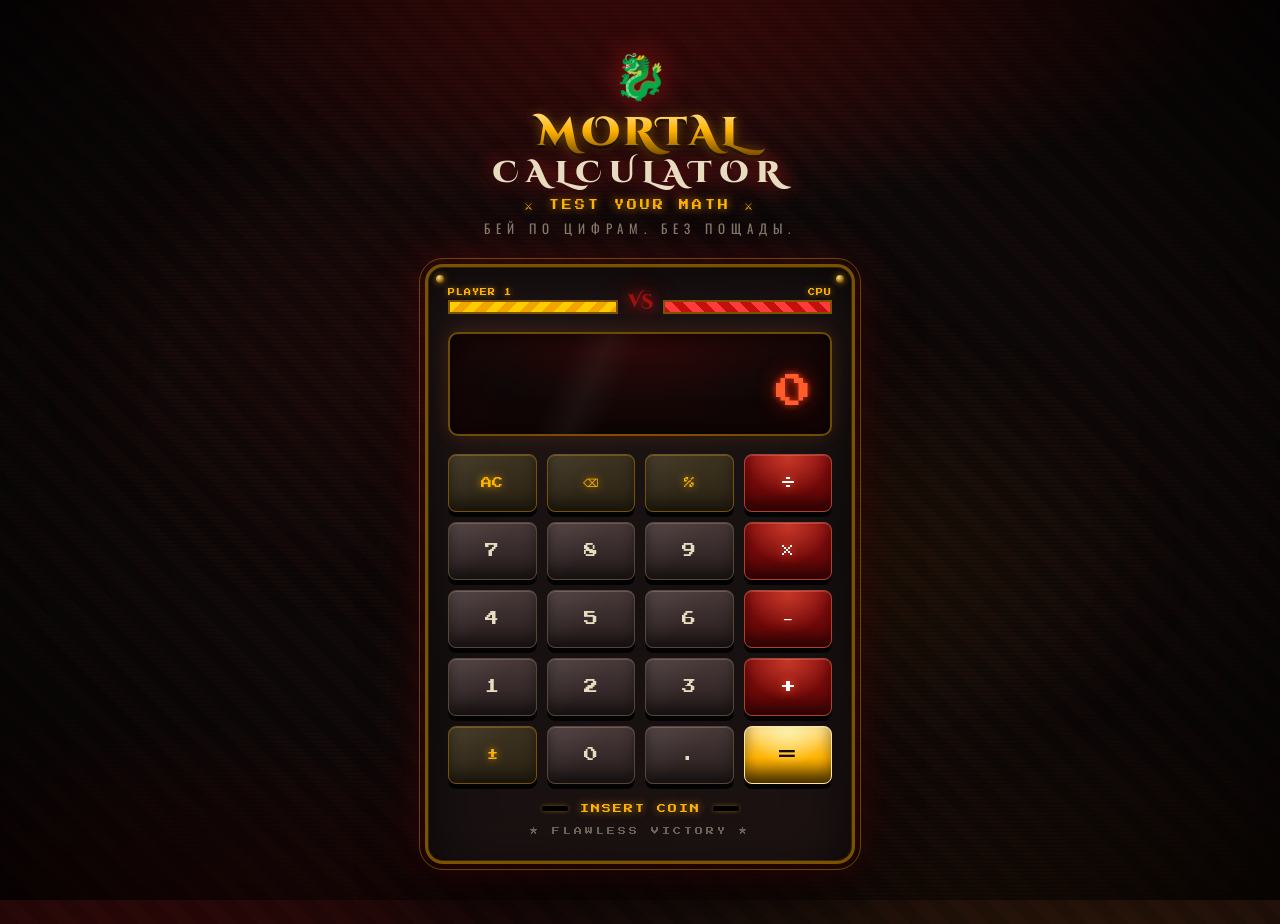
<file: calculator/index.html>
<!DOCTYPE html>
<html lang="ru">
<head>
    <meta charset="UTF-8">
    <meta name="viewport" content="width=device-width, initial-scale=1.0">
    <title>MORTAL CALCULATOR — Test Your Math</title>

    <link rel="preconnect" href="https://fonts.googleapis.com">
    <link rel="preconnect" href="https://fonts.gstatic.com" crossorigin>
    <link href="https://fonts.googleapis.com/css2?family=Press+Start+2P&family=Cinzel+Decorative:wght@700;900&family=Oswald:wght@500;600&display=swap" rel="stylesheet">

    <link rel="stylesheet" href="style.css">
</head>
<body>

    <!-- Слои атмосферы -->
    <div class="scanlines" aria-hidden="true"></div>
    <div class="vignette" aria-hidden="true"></div>
    <div class="fog" aria-hidden="true"></div>

    <!-- Летящие искры -->
    <div class="embers" aria-hidden="true">
        <span></span><span></span><span></span><span></span><span></span>
        <span></span><span></span><span></span><span></span><span></span>
        <span></span><span></span><span></span><span></span>
    </div>

    <main class="arena">

        <!-- Заголовок -->
        <header class="title-block">
            <div class="dragon">🐉</div>
            <h1 class="game-title">
                <span class="word">MORTAL</span>
                <span class="word">CALCULATOR</span>
            </h1>
            <p class="subtitle">⚔ TEST YOUR MATH ⚔</p>
            <p class="tagline-ru">БЕЙ ПО ЦИФРАМ. БЕЗ ПОЩАДЫ.</p>
        </header>

        <!-- Автомат -->
        <section class="cabinet">

            <!-- Полосы здоровья как в файтинге -->
            <div class="health-bars">
                <div class="hp-side">
                    <span class="hp-name">PLAYER 1</span>
                    <div class="hp-track"><div class="hp-fill hp-fill--p1"></div></div>
                </div>
                <div class="hp-vs">VS</div>
                <div class="hp-side hp-side--right">
                    <span class="hp-name">CPU</span>
                    <div class="hp-track"><div class="hp-fill hp-fill--p2"></div></div>
                </div>
            </div>

            <!-- Экран -->
            <div class="screen">
                <div class="screen-glare"></div>
                <div id="previous"></div>
                <div id="current">0</div>
            </div>

            <!-- Кнопки -->
            <div class="pad">
                <button class="key action" data-action="clear">AC</button>
                <button class="key action" data-action="delete">⌫</button>
                <button class="key action" data-action="percent">%</button>
                <button class="key operator">÷</button>

                <button class="key number">7</button>
                <button class="key number">8</button>
                <button class="key number">9</button>
                <button class="key operator">×</button>

                <button class="key number">4</button>
                <button class="key number">5</button>
                <button class="key number">6</button>
                <button class="key operator">−</button>

                <button class="key number">1</button>
                <button class="key number">2</button>
                <button class="key number">3</button>
                <button class="key operator">+</button>

                <button class="key action" data-action="sign">±</button>
                <button class="key number">0</button>
                <button class="key number">.</button>
                <button class="key equals" data-action="equals">=</button>
            </div>

            <!-- Низ автомата -->
            <div class="cabinet-footer">
                <span class="coin-slot"></span>
                <span class="insert-coin">INSERT COIN</span>
                <span class="coin-slot"></span>
            </div>

            <div class="flawless">★ FLAWLESS VICTORY ★</div>
        </section>

    </main>

    <script>
        let current = "";
        let operator = "";
        let first = "";

        const display = document.getElementById("current");
        const previous = document.getElementById("previous");

        document.querySelectorAll(".number").forEach(btn => {
            btn.onclick = () => {
                current += btn.textContent;
                display.textContent = current;
            };
        });

        document.querySelectorAll(".operator").forEach(btn => {
            btn.onclick = () => {
                first = current;
                operator = btn.textContent;
                current = "";
                previous.textContent = first + " " + operator;
            };
        });

        document.querySelector('[data-action="equals"]').onclick = () => {
            let a = Number(first);
            let b = Number(current);
            let result;

            if (operator === "+") result = a + b;
            if (operator === "−") result = a - b;
            if (operator === "×") result = a * b;
            if (operator === "÷") result = b === 0 ? "Ошибка" : a / b;

            current = result;
            display.textContent = result;
        };

        document.querySelector('[data-action="clear"]').onclick = () => {
            current = "";
            first = "";
            operator = "";
            display.textContent = "0";
            previous.textContent = "";
        };

        document.querySelector('[data-action="delete"]').onclick = () => {
            current = current.slice(0, -1);
            display.textContent = current || "0";
        };

        document.querySelector('[data-action="percent"]').onclick = () => {
            current = Number(current) / 100;
            display.textContent = current;
        };

        document.querySelector('[data-action="sign"]').onclick = () => {
            current = -Number(current);
            display.textContent = current;
        };
    </script>
</body>
</html>
</file>
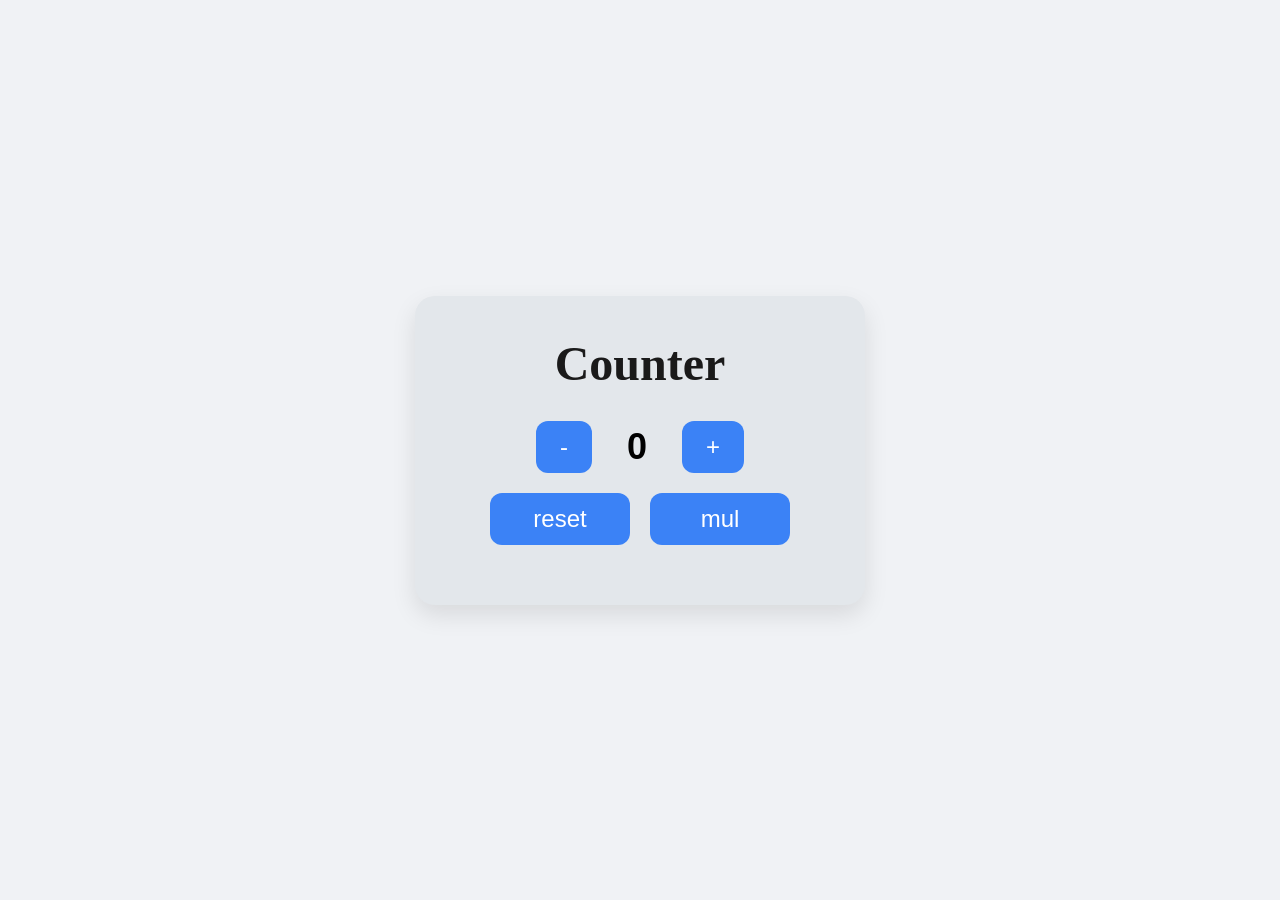
<file: lesson10/index.html>
<!DOCTYPE html>
<html lang="en">
<head>
    <meta charset="UTF-8">
    <meta name="viewport" content="width=device-width, initial-scale=1.0">
    <title>Counter</title>
    <link rel="stylesheet" href="./style.css">
</head>
<body>

    <div class="card">
        <h1>Counter</h1>
        
        <div class="counter-row">
            <button id="minus" class="btn">-</button>
            <span id="count">0</span>
            <button id="plus" class="btn">+</button>
        </div>

        <div class="counter-row">
            <button id="reset" class="btn btn-large">reset</button>
            <button id="mul" class="btn btn-large">mul</button>
        </div>
    </div>

    <script src="script.js"></script>
</body>
</html>
</file>
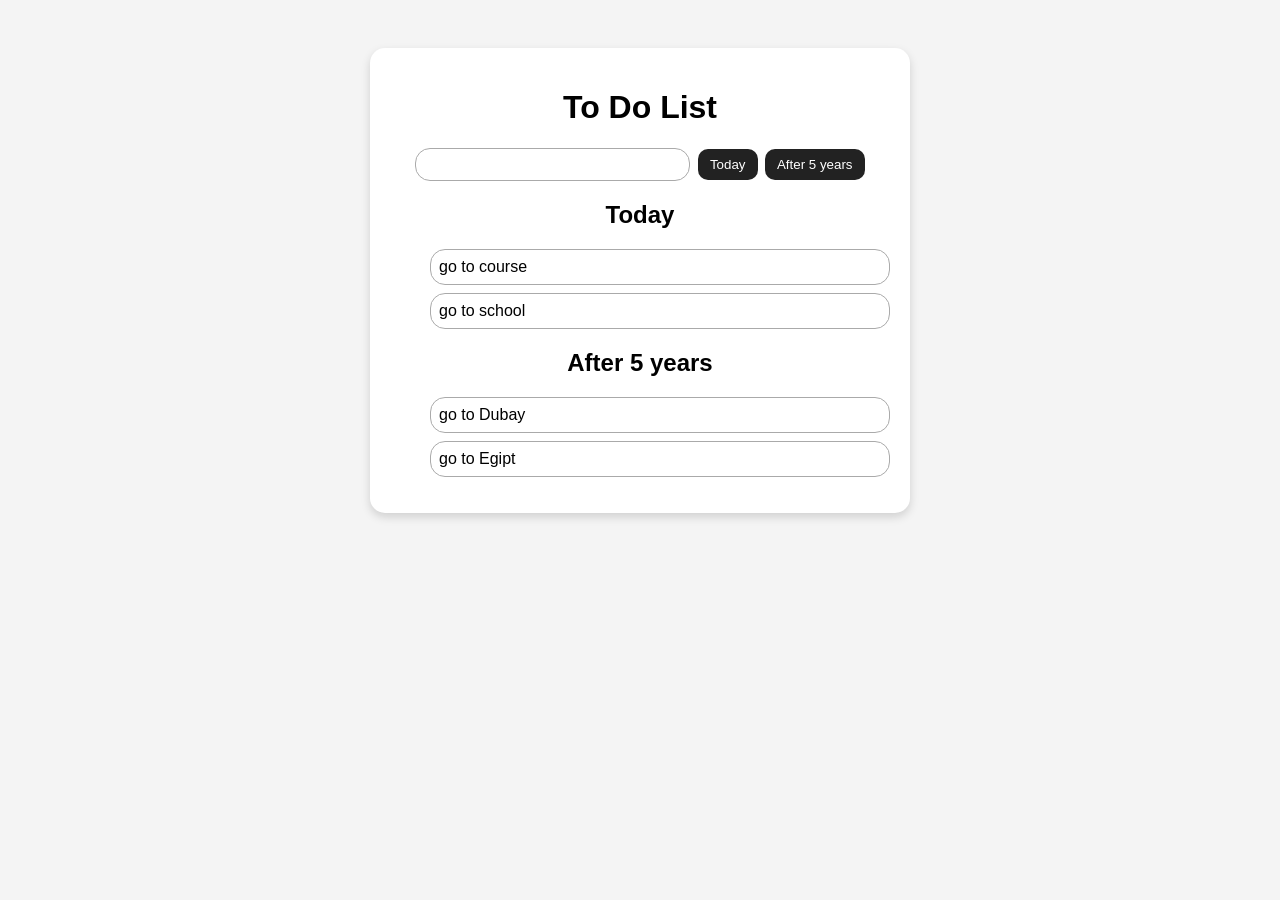
<file: lesson11/index.html>
<!DOCTYPE html>
<html lang="en">
<head>
    <meta charset="UTF-8">
    <meta name="viewport" content="width=device-width, initial-scale=1.0">
    <title>Document</title>
    <link rel="stylesheet" href="./style.css">
</head>
<body>
    <div class="container">
        <h1>To Do List</h1>
        <input type="text" id="input">
        <button id="today">Today</button>
        <button id="after">After 5 years</button>

        <h2>Today</h2>
        <ul id="todayList">
            <li>go to course</li>
            <li>go to school</li>
        </ul>

        <h2>After 5 years</h2>
        <ul id="futureList">
            <li>go to Dubay</li>
            <li>go to Egipt</li>
        </ul>
    </div>


    <script src="script.js"></script>
</body>
</html>
</file>
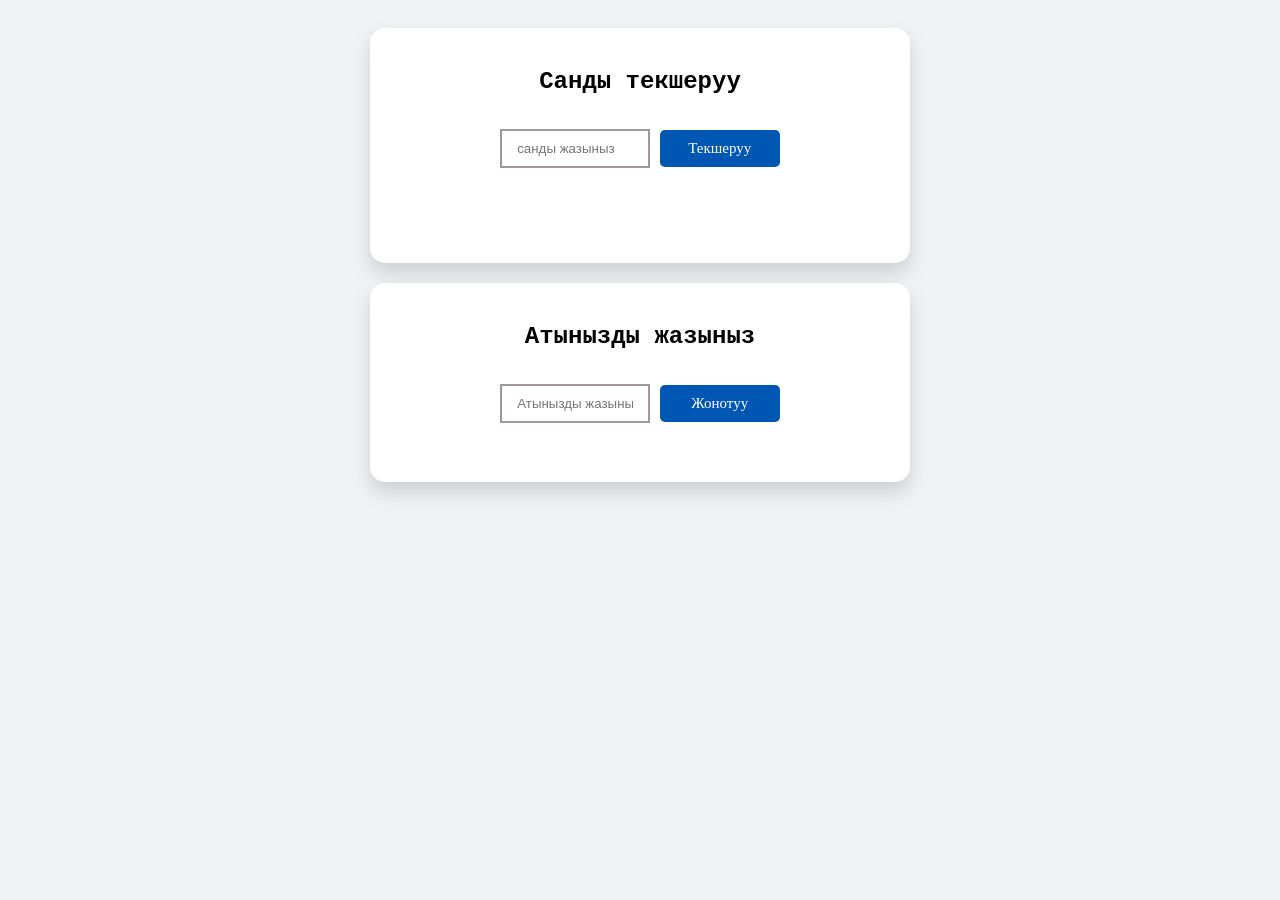
<file: lesson13/index.html>
<!DOCTYPE html>
<html lang="en">
<head>
    <meta charset="UTF-8">
    <meta name="viewport" content="width=device-width, initial-scale=1.0">
    <title>Document</title>
    <link rel="stylesheet" href="./style.css">
</head>
<body>
    <div class="container">
        <h2>Санды текшеруу</h2>
        <input type="number" placeholder="санды жазыныз" id="number">
        <button id="checkBtn">Текшеруу</button>
        <div id="shapeOutput"></div>
    </div>

    <div class="container">
        <h2>Атынызды жазыныз</h2>
        <input type="text" placeholder="Атынызды жазыныз" id="name">
        <button id="sendBtn">Жонотуу</button>
        <div id="nameOutput"></div>
    </div>
    



    <script src="./script.js"></script>
</body>
</html>
</file>
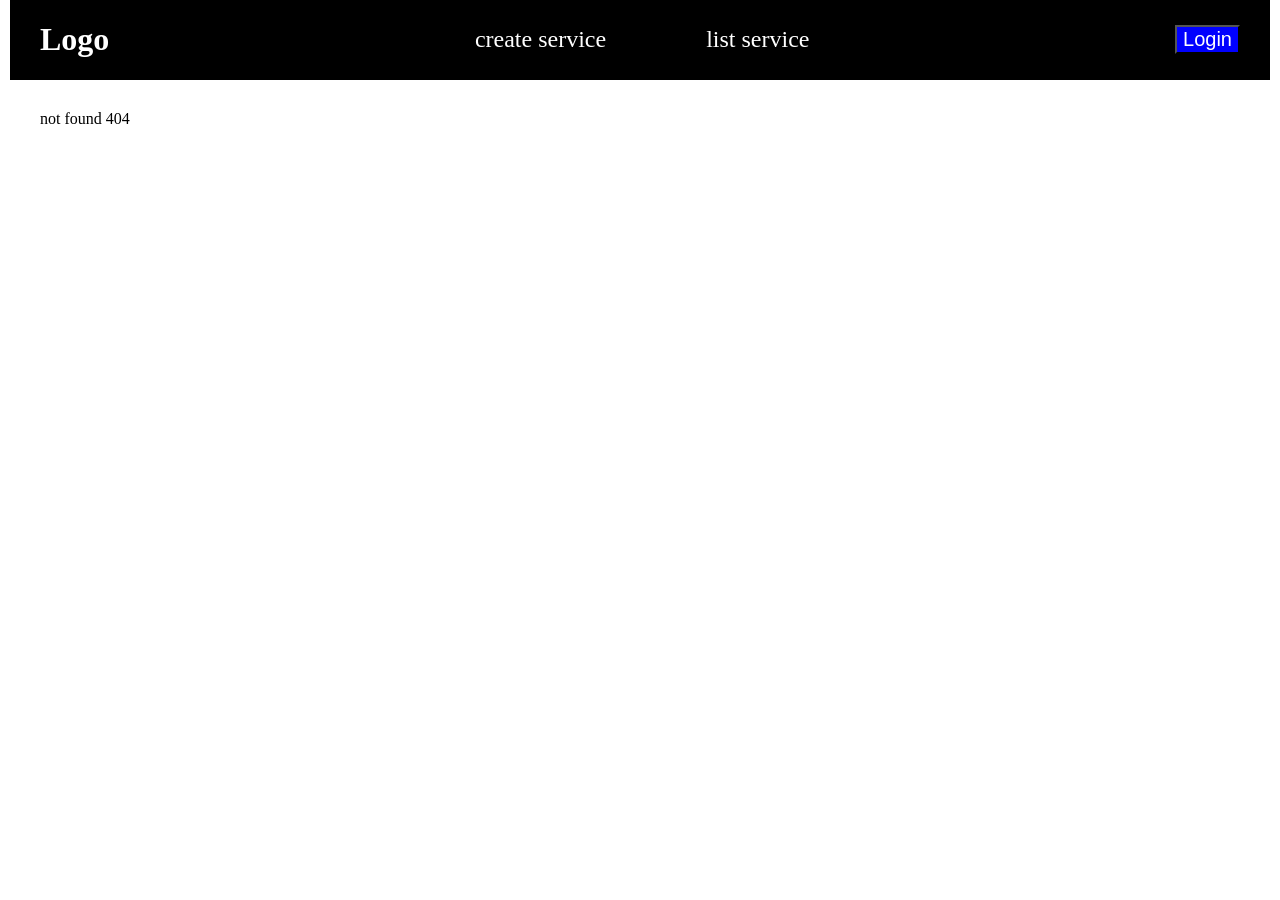
<file: lesson16/index.html>
<!DOCTYPE html>
<html lang="en">
<head>
    <meta charset="UTF-8">
    <meta name="viewport" content="width=device-width, initial-scale=1.0">
    <title>Document</title>
    <link rel="stylesheet" href="./style.css">
</head>
<body>
    <header>
      <h1>Logo</h1>
      <nav>
        <a href="./create.html">create service</a>
        <a href="./index.html">list service</a>
      </nav>
      <button>Login</button>
    </header>

    <div class="result">
    </div>
    

  <div class="modal" id="modal">
      <div class="modal-content">
          <span class="close" onclick="closeModal()">&times;</span>
          <h2>update service</h2>
          <input type="text" placeholder="title" id="up-title">
          <input type="text" placeholder="image" id="up-image">
          <input type="text" placeholder="price" id="up-price">
          <button class="inbutton" id="saveBtn">save changes</button>
     </div>
  </div>


    <script src="./index.js"></script>
</body>
</html>
</file>
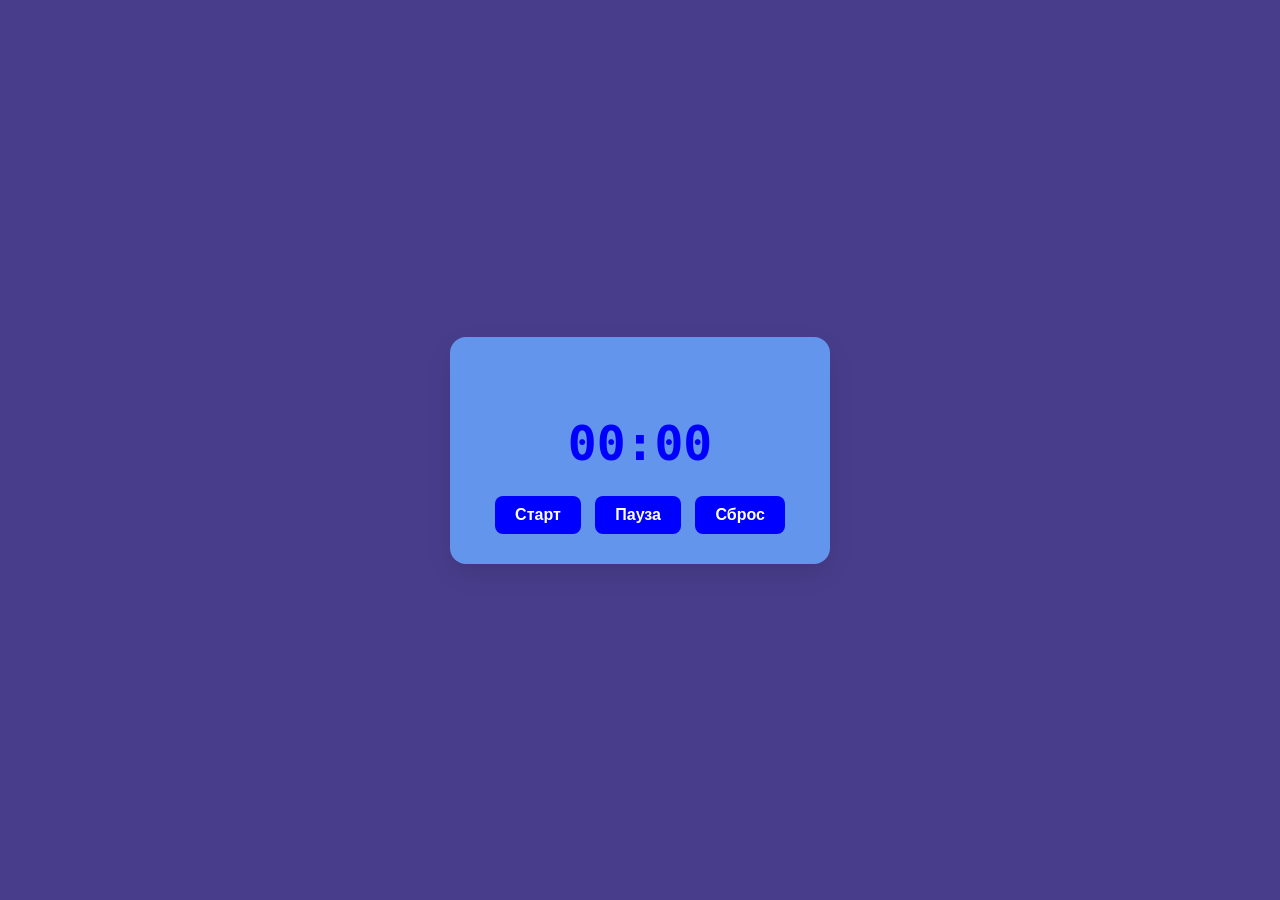
<file: lesson6/index.html>
<!DOCTYPE html>
<html lang="en">
<head>
    <meta charset="UTF-8">
    <meta name="viewport" content="width=device-width, initial-scale=1.0">
    <title>Document</title>
    <link rel="stylesheet" href="./style.css">
</head>
<body>
    <!-- <button id="btn1">clik me</button>
    <button id="btn2">click me</button> -->

 <div class="container">
    <p id="display">00:00</p>
    <button class="tap1" id="start-btn">Старт</button>
    <button class="tap2" id="pause-btn">Пауза</button>
    <button class="tap3" id="reset-btn">Сброс</button>
 </div>

    <script src="ap.js"></script>
</body>
</html>
</file>
<file: calculator/style.css>
/* ============================================================
   MORTAL CALCULATOR — аркадная тема в духе Mortal Kombat
   Кровь, золото, сканлайны и полосы здоровья
   ============================================================ */

:root {
    --blood:        #a10f0f;
    --blood-dark:   #5c0505;
    --blood-glow:   rgba(255, 30, 30, 0.55);
    --gold:         #ffb200;
    --gold-light:   #ffe08a;
    --gold-dark:    #7a5200;
    --bone:         #e8dcc0;
    --stone-dark:   #1a1414;
    --stone-mid:    #2b2222;
    --screen-bg:    #0a0606;
    --font-pixel:   'Press Start 2P', monospace;
    --font-title:   'Cinzel Decorative', serif;
    --font-ui:      'Oswald', sans-serif;
}

* {
    margin: 0;
    padding: 0;
    box-sizing: border-box;
    -webkit-tap-highlight-color: transparent;
}

/* ---------------- ФОН АРЕНЫ ---------------- */

body {
    min-height: 100vh;
    display: flex;
    justify-content: center;
    align-items: flex-start;
    padding: 40px 16px 60px;
    font-family: var(--font-ui);
    color: var(--bone);
    overflow-x: hidden;
    background:
        radial-gradient(ellipse 90% 55% at 50% -10%, rgba(161, 15, 15, 0.55), transparent 60%),
        radial-gradient(ellipse 70% 50% at 85% 110%, rgba(255, 120, 0, 0.12), transparent 65%),
        radial-gradient(ellipse 70% 50% at 10% 110%, rgba(120, 0, 0, 0.35), transparent 65%),
        repeating-linear-gradient(45deg, #0d0808 0 14px, #120a0a 14px 28px),
        #0b0707;
    animation: bgBreathe 9s ease-in-out infinite alternate;
}

@keyframes bgBreathe {
    from { filter: brightness(1); }
    to   { filter: brightness(1.18); }
}

/* Сканлайны как на ЭЛТ-мониторе аркадного автомата */
.scanlines {
    position: fixed;
    inset: 0;
    pointer-events: none;
    z-index: 5;
    background: repeating-linear-gradient(
        to bottom,
        transparent 0 3px,
        rgba(0, 0, 0, 0.22) 3px 4px
    );
    mix-blend-mode: multiply;
}

/* Виньетка по краям — фокус на центре */
.vignette {
    position: fixed;
    inset: 0;
    pointer-events: none;
    z-index: 4;
    background: radial-gradient(ellipse at center, transparent 55%, rgba(0, 0, 0, 0.75) 100%);
}

/* Ползущий туман */
.fog {
    position: fixed;
    inset: -20%;
    pointer-events: none;
    z-index: 1;
    background:
        radial-gradient(closest-side, rgba(160, 20, 20, 0.10), transparent 70%) 20% 30% / 60% 60% no-repeat,
        radial-gradient(closest-side, rgba(255, 140, 0, 0.07), transparent 70%) 75% 70% / 55% 55% no-repeat;
    animation: fogDrift 26s linear infinite alternate;
    filter: blur(30px);
}

@keyframes fogDrift {
    from { transform: translateX(-4%) scale(1); }
    to   { transform: translateX(4%) scale(1.1); }
}

/* Летящие вверх искры */
.embers {
    position: fixed;
    inset: 0;
    pointer-events: none;
    z-index: 2;
}

.embers span {
    position: absolute;
    bottom: -12px;
    width: 4px;
    height: 4px;
    border-radius: 50%;
    background: var(--gold);
    box-shadow: 0 0 8px 2px rgba(255, 140, 0, 0.8);
    opacity: 0;
    animation: rise 7s linear infinite;
}

.embers span:nth-child(1)  { left: 6%;  animation-delay: 0s;   animation-duration: 6.5s; }
.embers span:nth-child(2)  { left: 14%; animation-delay: 1.2s; animation-duration: 8s;   }
.embers span:nth-child(3)  { left: 23%; animation-delay: 2.4s; animation-duration: 7s;   }
.embers span:nth-child(4)  { left: 31%; animation-delay: 0.6s; animation-duration: 9s;   }
.embers span:nth-child(5)  { left: 40%; animation-delay: 3.1s; animation-duration: 6.8s; }
.embers span:nth-child(6)  { left: 48%; animation-delay: 1.8s; animation-duration: 7.6s; }
.embers span:nth-child(7)  { left: 57%; animation-delay: 4.2s; animation-duration: 8.4s; }
.embers span:nth-child(8)  { left: 64%; animation-delay: 2.9s; animation-duration: 6.2s; }
.embers span:nth-child(9)  { left: 72%; animation-delay: 0.9s; animation-duration: 9.2s; }
.embers span:nth-child(10) { left: 80%; animation-delay: 3.7s; animation-duration: 7.1s; }
.embers span:nth-child(11) { left: 87%; animation-delay: 5.0s; animation-duration: 8.8s; }
.embers span:nth-child(12) { left: 93%; animation-delay: 1.5s; animation-duration: 6.6s; }
.embers span:nth-child(13) { left: 10%; animation-delay: 4.6s; animation-duration: 7.9s; }
.embers span:nth-child(14) { left: 36%; animation-delay: 5.8s; animation-duration: 8.2s; }

@keyframes rise {
    0%   { transform: translateY(0) scale(1);        opacity: 0; }
    8%   { opacity: 1; }
    60%  { transform: translateY(-55vh) scale(0.7);  opacity: 0.8; }
    100% { transform: translateY(-100vh) scale(0.2); opacity: 0; }
}

/* ---------------- АРЕНА ---------------- */

.arena {
    position: relative;
    z-index: 10;
    width: 100%;
    max-width: 430px;
    display: flex;
    flex-direction: column;
    align-items: center;
    gap: 26px;
    animation: arenaEnter 0.9s cubic-bezier(0.2, 0.9, 0.25, 1.2) both;
}

@keyframes arenaEnter {
    from { transform: translateY(40px) scale(0.96); opacity: 0; }
    to   { transform: translateY(0) scale(1);       opacity: 1; }
}

/* ---------------- ЗАГОЛОВОК ---------------- */

.title-block {
    text-align: center;
    user-select: none;
}

.dragon {
    font-size: 44px;
    filter: drop-shadow(0 0 14px var(--blood-glow));
    animation: dragonFloat 3.2s ease-in-out infinite;
}

@keyframes dragonFloat {
    0%, 100% { transform: translateY(0) rotate(-3deg); }
    50%      { transform: translateY(-7px) rotate(3deg); }
}

.game-title {
    font-family: var(--font-title);
    font-weight: 900;
    display: flex;
    flex-direction: column;
    gap: 2px;
    margin-top: 6px;
    letter-spacing: 4px;
}

.game-title .word {
    font-size: clamp(26px, 8vw, 40px);
    line-height: 1.1;
    background: linear-gradient(180deg, var(--gold-light) 0%, var(--gold) 45%, var(--gold-dark) 100%);
    -webkit-background-clip: text;
    background-clip: text;
    color: transparent;
    filter:
        drop-shadow(0 0 6px rgba(255, 178, 0, 0.45))
        drop-shadow(0 3px 0 rgba(0, 0, 0, 0.9));
    text-transform: uppercase;
}

.game-title .word:nth-child(2) {
    font-size: clamp(20px, 6vw, 30px);
    letter-spacing: 8px;
    color: var(--bone);
    background: none;
    -webkit-text-fill-color: var(--bone);
    filter: drop-shadow(0 0 10px rgba(255, 30, 30, 0.6));
    animation: titleFlicker 4.5s steps(1) infinite;
}

@keyframes titleFlicker {
    0%, 88%, 92%, 100% { opacity: 1; }
    90%  { opacity: 0.35; }
    91%  { opacity: 0.9; }
    93%  { opacity: 0.5; }
}

.subtitle {
    margin-top: 10px;
    font-family: var(--font-pixel);
    font-size: 10px;
    letter-spacing: 3px;
    color: var(--gold);
    text-shadow: 0 0 10px rgba(255, 178, 0, 0.7);
    animation: pulseGlow 2s ease-in-out infinite;
}

.tagline-ru {
    margin-top: 6px;
    font-size: 13px;
    letter-spacing: 6px;
    color: rgba(232, 220, 192, 0.55);
    text-transform: uppercase;
}

@keyframes pulseGlow {
    0%, 100% { text-shadow: 0 0 6px rgba(255, 178, 0, 0.5); }
    50%      { text-shadow: 0 0 18px rgba(255, 178, 0, 1); }
}

/* ---------------- КОРПУС АВТОМАТА ---------------- */

.cabinet {
    width: 100%;
    padding: 22px 20px 26px;
    position: relative;
    border-radius: 18px;
    background:
        linear-gradient(160deg, #241818 0%, #161010 55%, #1d1212 100%);
    border: 3px solid var(--gold-dark);
    outline: 1px solid rgba(255, 178, 0, 0.35);
    outline-offset: 5px;
    box-shadow:
        inset 0 0 0 1px rgba(255, 178, 0, 0.15),
        inset 0 20px 60px rgba(0, 0, 0, 0.7),
        0 0 45px rgba(161, 15, 15, 0.35),
        0 30px 60px rgba(0, 0, 0, 0.8);
    animation: cabinetPulse 3.5s ease-in-out infinite;
}

/* Заклёпки по углам корпуса */
.cabinet::before,
.cabinet::after {
    content: "";
    position: absolute;
    width: 8px;
    height: 8px;
    border-radius: 50%;
    background: radial-gradient(circle at 35% 30%, var(--gold-light), var(--gold-dark) 70%);
    box-shadow: 0 0 6px rgba(255, 178, 0, 0.6);
}

.cabinet::before { top: 8px; left: 8px; }
.cabinet::after  { top: 8px; right: 8px; }

@keyframes cabinetPulse {
    0%, 100% { box-shadow: inset 0 0 0 1px rgba(255,178,0,0.15), inset 0 20px 60px rgba(0,0,0,0.7), 0 0 35px rgba(161,15,15,0.3), 0 30px 60px rgba(0,0,0,0.8); }
    50%      { box-shadow: inset 0 0 0 1px rgba(255,178,0,0.15), inset 0 20px 60px rgba(0,0,0,0.7), 0 0 60px rgba(161,15,15,0.55), 0 30px 60px rgba(0,0,0,0.8); }
}

/* ---------------- ПОЛОСЫ ЗДОРОВЬЯ ---------------- */

.health-bars {
    display: flex;
    align-items: center;
    gap: 10px;
    margin-bottom: 18px;
}

.hp-side {
    flex: 1;
    display: flex;
    flex-direction: column;
    gap: 4px;
}

.hp-side--right { align-items: flex-end; }

.hp-name {
    font-family: var(--font-pixel);
    font-size: 7px;
    letter-spacing: 1px;
    color: var(--gold);
    text-shadow: 0 0 6px rgba(255, 178, 0, 0.6);
}

.hp-track {
    width: 100%;
    height: 14px;
    background: #120a0a;
    border: 2px solid var(--gold-dark);
    box-shadow: inset 0 2px 6px rgba(0, 0, 0, 0.9);
    overflow: hidden;
}

.hp-fill {
    height: 100%;
    transform-origin: left center;
    background: repeating-linear-gradient(
        135deg,
        #ffcc00 0 8px,
        #f0a500 8px 16px
    );
    box-shadow: 0 0 10px rgba(255, 200, 0, 0.5);
    animation: hpBattle 3.5s ease-in-out infinite;
}

.hp-fill--p2 {
    transform-origin: right center;
    background: repeating-linear-gradient(
        -135deg,
        #ff3b3b 0 8px,
        #c40f0f 8px 16px
    );
    box-shadow: 0 0 10px rgba(255, 40, 40, 0.5);
    animation-delay: 0.4s;
}

@keyframes hpBattle {
    0%, 100% { transform: scaleX(1); }
    20%      { transform: scaleX(0.55); }
    40%      { transform: scaleX(0.9); }
    55%      { transform: scaleX(0.3); }
    70%      { transform: scaleX(0.75); }
}

.hp-vs {
    font-family: var(--font-title);
    font-weight: 900;
    font-size: 18px;
    color: var(--blood);
    text-shadow: 0 0 12px var(--blood-glow), 0 0 24px var(--blood-glow);
    animation: vsPunch 1.6s ease-in-out infinite;
}

@keyframes vsPunch {
    0%, 100% { transform: scale(1); }
    50%      { transform: scale(1.25); }
}

/* ---------------- ЭКРАН ---------------- */

.screen {
    position: relative;
    border-radius: 10px;
    padding: 14px 18px 16px;
    background:
        radial-gradient(ellipse at 50% 0%, rgba(161, 15, 15, 0.22), transparent 65%),
        linear-gradient(180deg, #0f0909, var(--screen-bg));
    border: 2px solid rgba(255, 178, 0, 0.4);
    box-shadow:
        inset 0 0 30px rgba(0, 0, 0, 0.9),
        inset 0 0 60px rgba(120, 0, 0, 0.25),
        0 0 18px rgba(255, 120, 0, 0.15);
    overflow: hidden;
    animation: screenFlicker 5s steps(1) infinite;
}

/* Блик на стекле */
.screen-glare {
    position: absolute;
    inset: 0;
    background: linear-gradient(115deg, transparent 30%, rgba(255, 255, 255, 0.045) 38%, transparent 46%);
    pointer-events: none;
}

@keyframes screenFlicker {
    0%, 96%, 100% { opacity: 1; }
    97%           { opacity: 0.85; }
    98%           { opacity: 1; }
    99%           { opacity: 0.9; }
}

#previous {
    min-height: 22px;
    font-family: var(--font-pixel);
    font-size: 12px;
    color: var(--gold);
    opacity: 0.85;
    text-shadow: 0 0 8px rgba(255, 178, 0, 0.6);
    text-align: right;
    letter-spacing: 2px;
}

#current {
    font-family: var(--font-pixel);
    font-size: clamp(26px, 9vw, 36px);
    color: #ff5c2b;
    text-shadow:
        0 0 6px rgba(255, 60, 30, 0.9),
        0 0 20px rgba(255, 40, 0, 0.6),
        0 2px 0 rgba(0, 0, 0, 0.9);
    text-align: right;
    word-break: break-all;
    min-height: 44px;
    margin-top: 4px;
    animation: numberGlow 2.4s ease-in-out infinite;
}

@keyframes numberGlow {
    0%, 100% { text-shadow: 0 0 6px rgba(255,60,30,0.9), 0 0 20px rgba(255,40,0,0.6), 0 2px 0 rgba(0,0,0,0.9); }
    50%      { text-shadow: 0 0 10px rgba(255,60,30,1), 0 0 34px rgba(255,40,0,0.85), 0 2px 0 rgba(0,0,0,0.9); }
}

/* ---------------- КЛАВИАТУРА ---------------- */

.pad {
    margin-top: 18px;
    display: grid;
    grid-template-columns: repeat(4, 1fr);
    gap: 10px;
}

.key {
    position: relative;
    height: 58px;
    border: none;
    border-radius: 8px;
    font-family: var(--font-pixel);
    font-size: 14px;
    color: var(--bone);
    cursor: pointer;
    overflow: hidden;
    transform: translateY(0);
    transition: transform 0.08s ease, box-shadow 0.15s ease, filter 0.15s ease;
    box-shadow:
        0 5px 0 rgba(0, 0, 0, 0.85),
        inset 0 1px 0 rgba(255, 255, 255, 0.18),
        inset 0 -8px 14px rgba(0, 0, 0, 0.45);
}

/* Металл для цифр */
.key.number {
    background:
        linear-gradient(135deg, rgba(255,255,255,0.07) 0%, transparent 50%),
        linear-gradient(180deg, #4a3a3a 0%, #332727 60%, #241b1b 100%);
    border: 1px solid #5a4636;
}

.key.number:hover {
    filter: brightness(1.35);
    box-shadow:
        0 5px 0 rgba(0, 0, 0, 0.85),
        inset 0 1px 0 rgba(255,255,255,0.2),
        0 0 14px rgba(255, 178, 0, 0.25);
}

/* Кровавые кнопки операторов */
.key.operator {
    color: #fff;
    font-size: 16px;
    background:
        radial-gradient(circle at 50% 0%, rgba(255, 90, 60, 0.55), transparent 60%),
        linear-gradient(180deg, #8f1212 0%, #6e0808 60%, #4a0404 100%);
    border: 1px solid #b3402a;
    text-shadow: 0 0 8px rgba(255, 80, 40, 0.9);
}

.key.operator:hover {
    filter: brightness(1.3);
    box-shadow:
        0 5px 0 rgba(0, 0, 0, 0.85),
        inset 0 1px 0 rgba(255,255,255,0.2),
        0 0 20px var(--blood-glow);
}

/* Служебные кнопки */
.key.action {
    color: var(--gold);
    font-size: 11px;
    background:
        linear-gradient(135deg, rgba(255,255,255,0.06) 0%, transparent 50%),
        linear-gradient(180deg, #3d3320 0%, #2a2214 100%);
    border: 1px solid var(--gold-dark);
    text-shadow: 0 0 8px rgba(255, 178, 0, 0.8);
}

.key.action:hover {
    filter: brightness(1.4);
    box-shadow:
        0 5px 0 rgba(0, 0, 0, 0.85),
        inset 0 1px 0 rgba(255,255,255,0.2),
        0 0 16px rgba(255, 178, 0, 0.45);
}

/* ФИНАЛЬНЫЙ УДАР */
.key.equals {
    font-size: 18px;
    color: #1a0d00;
    background:
        radial-gradient(circle at 50% 0%, rgba(255, 255, 200, 0.7), transparent 55%),
        linear-gradient(180deg, var(--gold-light) 0%, var(--gold) 55%, var(--gold-dark) 100%);
    border: 1px solid #ffe6a0;
    text-shadow: none;
    animation: finisher 1.6s ease-in-out infinite;
}

@keyframes finisher {
    0%, 100% {
        box-shadow:
            0 5px 0 rgba(0, 0, 0, 0.85),
            inset 0 1px 0 rgba(255,255,255,0.5),
            0 0 14px rgba(255, 178, 0, 0.55);
    }
    50% {
        box-shadow:
            0 5px 0 rgba(0, 0, 0, 0.85),
            inset 0 1px 0 rgba(255,255,255,0.5),
            0 0 32px rgba(255, 178, 0, 0.95),
            0 0 60px rgba(255, 140, 0, 0.5);
    }
}

/* Удар по кнопке — «урон» */
.key:active {
    transform: translateY(4px) scale(0.96);
    box-shadow:
        0 1px 0 rgba(0, 0, 0, 0.85),
        inset 0 1px 0 rgba(255,255,255,0.15),
        inset 0 0 18px rgba(0, 0, 0, 0.6);
    filter: brightness(1.6) saturate(1.3);
    animation: hitSpark 0.25s ease-out;
}

@keyframes hitSpark {
    0%   { box-shadow: 0 0 0 0 rgba(255, 60, 30, 0.7); }
    100% { box-shadow: 0 0 0 14px rgba(255, 60, 30, 0); }
}

/* ---------------- НИЗ АВТОМАТА ---------------- */

.cabinet-footer {
    margin-top: 20px;
    display: flex;
    align-items: center;
    justify-content: center;
    gap: 12px;
}

.coin-slot {
    width: 26px;
    height: 5px;
    border-radius: 3px;
    background: #000;
    box-shadow:
        inset 0 1px 3px rgba(0, 0, 0, 1),
        0 0 4px rgba(255, 178, 0, 0.4);
}

.insert-coin {
    font-family: var(--font-pixel);
    font-size: 9px;
    letter-spacing: 2px;
    color: var(--gold);
    text-shadow: 0 0 8px rgba(255, 178, 0, 0.7);
    animation: blink 1.1s steps(1) infinite;
}

@keyframes blink {
    0%, 60%  { opacity: 1; }
    61%, 100% { opacity: 0.15; }
}

.flawless {
    margin-top: 14px;
    text-align: center;
    font-family: var(--font-pixel);
    font-size: 8px;
    letter-spacing: 3px;
    color: rgba(232, 220, 192, 0.4);
}

/* ---------------- АДАПТИВ ---------------- */

@media (max-width: 380px) {
    .key { height: 50px; font-size: 12px; }
    .pad { gap: 8px; }
    .cabinet { padding: 16px 14px 20px; }
}
</file>
<file: lesson10/style.css>
* {
    margin: 0;
    padding: 0;
    box-sizing: border-box;
    font-family: Arial, sans-serif;
}

body {
    display: flex;
    justify-content: center;
    align-items: center;
    min-height: 100vh;
    background-color: #f0f2f5;
}

.card {
    background-color: #e3e7eb;
    padding: 40px 60px;
    border-radius: 20px;
    box-shadow: 0 10px 25px rgba(0, 0, 0, 0.1);
    text-align: center;
    width: 450px;
}

h1 {
    font-size: 48px;
    font-family: 'Times New Roman', Times, serif;
    margin-bottom: 30px;
    color: #1a1a1a;
}

.counter-row {
    display: flex;
    justify-content: center;
    align-items: center;
    gap: 20px;
    margin-bottom: 20px;
}

#count {
    font-size: 36px;
    font-weight: bold;
    min-width: 50px;
}

.btn {
    background-color: #3b82f6;
    color: white;
    border: none;
    border-radius: 12px;
    padding: 12px 24px;
    font-size: 24px;
    cursor: pointer;
    transition: background-color 0.2s, transform 0.1s;
}

.btn-large {
    width: 140px;
    font-size: 24px;
}

.btn:hover {
    background-color: #2563eb;
}

.btn:active {
    transform: scale(0.95);
}
</file>
<file: lesson11/style.css>
body {
    font-family: Arial, sans-serif;
    display: flex;
    justify-content: center;
    background-color: #f4f4f4;
}

.container {
    width: 500px;
    border-radius: 15px;
    padding: 20px;
    text-align: center;
    box-shadow: 0 4px 10px rgba(0, 0, 0, 0.15);
    background-color: #fff;
    margin-top: 40px;
}

#input {
    width: 55%;
    padding: 8px 12px;
    border: 1px solid #aaa;
    border-radius: 15px;
    outline: none;
    box-sizing: border-box;
}

button {
    background-color: #222;
    color: white;
    border: none;
    padding: 8px 12px;
    border-radius: 10px;
    cursor: pointer;
    margin-left: 3px;
}

ul li{ 
    list-style: none; 
    padding: 0; 
    border: 1px solid #aaa;
    border-radius: 15px;
    padding: 8px;
    margin-top: 8px;
    display: flex;
    justify-content: space-between;
    align-items: center;
}
</file>
<file: lesson13/style.css>
body {
    font-family: Arial, sans-serif;
    background-color: #f0f2f5;
    display: flex;
    flex-direction: column; /* Гарантирует вертикальное расположение блоков */
    align-items: center;
    padding: 20px;
}

.container {
    width: 500px;
    border-radius: 15px;
    padding: 20px;
    text-align: center;
    box-shadow: 0 10px 20px rgba(0, 0, 0, 0.15);
    background-color: #fff;
    margin-bottom: 20px; /* Отступ между блоками */
    font-family: 'Courier New', Courier, monospace;
}

#number, #name {
    width: 150px;
    padding: 10px 15px;
    border: 2px solid #a09898;
    box-sizing: border-box;
    margin-top: 10px;
}

button {
    background-color: #0056b3;
    color: white;
    font-size: 15px;
    padding: 10px 25px;
    width: 120px;
    margin-top: 15px;
    border: none;
    border-radius: 5px;
    font-family: Georgia, 'Times New Roman', Times, serif;
    cursor: pointer;
}

button:hover {
    background-color: #004494;
}

#shapeOutput {
    margin-top: 15px;
    min-height: 60px;
    display: flex;
    justify-content: center;
    align-items: center;
}

.shape {
    width: 80px;
    height: 80px;
    display: flex;
    align-items: center;
    justify-content: center;
    color: white;
    font-weight: bold;
    font-size: 12px;
    padding: 5px;
    text-align: center;
}

.oval {
    border-radius: 50%;
    background-color: red; 
}

.square {
    border-radius: 0;
    background-color: green; 
}

.aval {
    border-radius: 250px;
    background-color: blue; 
}

#nameOutput {
    margin-top: 15px;
    font-weight: bold;
    color: #333;
    min-height: 24px;
}
</file>
<file: lesson16/style.css>
body{
    padding: 0;
    margin: 0;
}
header{
    width: 1200px;
    background-color: black;
    color: white;
    padding: 0 30px;
    margin: auto;
    display: flex;
    align-items: center;
    justify-content: space-between;
}

nav{
    display: flex;
    gap: 100px;
}
a{
    color: white;
    font-size: 24px;
    text-decoration: none;
}
header button{
    background-color: blue;
    color: white;
    font-size: 20px;
    cursor: pointer;
}

.result{
    width: 1200px;
    margin: auto;
    display: flex;
    flex-wrap: wrap;
    gap: 10px;
    margin-top: 30px;
}
.service{
    width: 300px;
    box-shadow: 0 2px 3px;
    padding: 5px;
}
.service img{
    width: 100%;
    height: 250px;
}
.info{
    display: flex;
    align-items: center;
    justify-content: space-between;
}
.update{
    background-color: blue;
    color: white;
    font-size: 20px;
    border-radius: 4px;
    cursor: pointer;
}
.delete{
    background-color: red;
    color: white;
    font-size: 20px;
    border-radius: 4px;
    cursor: pointer;
}

/* ---------------------------------------------- */

.form{
    width: 600px;
    border: 2px solid gray;
    margin: 30px auto;
    padding: 30px;
    display: flex;
    flex-direction: column;
    gap: 15px;
    box-shadow: 0 2px 4px;
    border-radius: 14px;
    text-align: center;
}
input{
    font-size: 24px;
}
.inbutton{
    background-color: green;
    color: white;
    font-size: 24px;
}

.modal {
    display: none; 
    position: fixed;
    z-index: 100;
    left: 0;
    top: 0;
    width: 100%;
    height: 100%;
    background-color: rgba(0, 0, 0, 0.5);
    justify-content: center;
    align-items: center;
}

.modal-content {
    background-color: white;
    padding: 30px;
    border-radius: 14px;
    width: 500px;
    display: flex;
    flex-direction: column;
    gap: 15px;
    position: relative;
    text-align: center;
}

.modal-content input {
    font-size: 20px;
    padding: 8px;
}

.close {
    position: absolute;
    right: 15px;
    top: 10px;
    font-size: 28px;
    cursor: pointer;
}
</file>
<file: lesson6/style.css>
body{
    margin: 0;
    padding: 0;
    height: 100vh;
    display: flex;
    justify-content: center;
    align-items: center;
    background-color: darkslateblue;
    font-family: 'Segoe UI', Tahoma, Geneva, Verdana, sans-serif;
}

.container{
    background-color: cornflowerblue;
    padding: 30px 40px;
    border-radius: 16px;
    box-shadow: 0 10px 25px rgba(0, 0, 0, 0.1);
    text-align: center;
    min-width: 280px;
}

#display{
    font-size: 48px;
    font-weight: bold;
    color: blue;
    margin-bottom: 25px;
    font-family: monospace;
}

button{
    border: none;
    padding: 10px 20px;
    margin: 0 5px;
    font-size: 16px;
    font-weight: 600;
    border-radius: 8px;
    cursor: pointer;
    transition: all 0.2s ease-in-out;
}
.tap1, #start-btn{
    background-color: blue;
    color: white;
}

.tap1:hover, #start-btn:hover{
    background-color: aqua;
}
.tap2{
    background-color: blue;
    color: white;
}
.tap3{
    background-color: blue;
    color: white;
}
button:active{
    transform: translateY(0);
}
</file>
